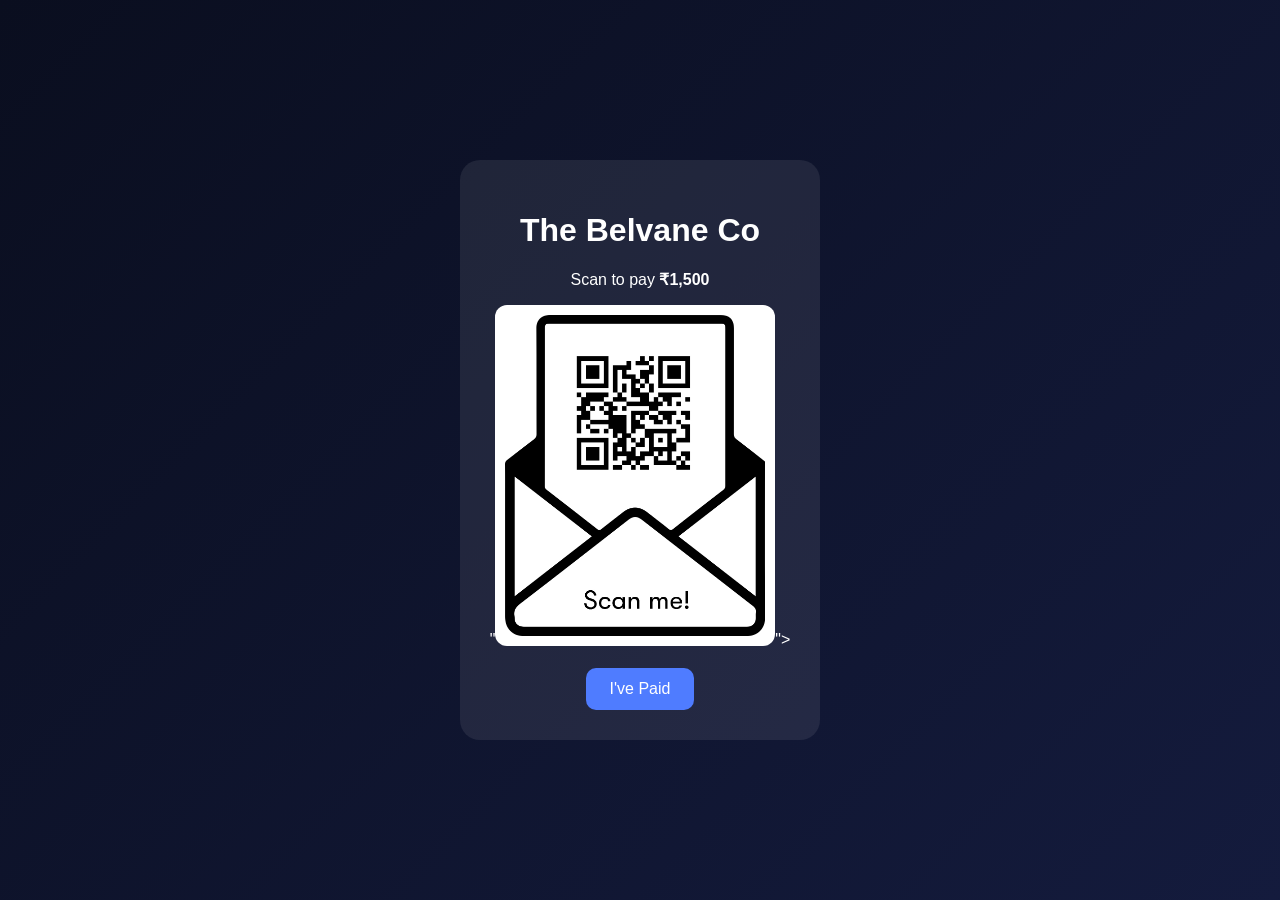
<file: payment.html>
<!DOCTYPE html><html><head><meta charset="UTF-8"><meta name="viewport" content="width=device-width,initial-scale=1"><title>Payment</title><style>body{margin:0;font-family:Arial;background:linear-gradient(135deg,#0a0e1f,#141b3d);display:flex;justify-content:center;align-items:center;height:100vh;color:#fff}.card{background:rgba(255,255,255,.08);padding:30px;border-radius:20px;text-align:center;max-width:380px}img{width:260px;background:#fff;padding:10px;border-radius:12px}a{display:inline-block;margin-top:18px;background:#4f7cff;color:#fff;text-decoration:none;padding:12px 24px;border-radius:10px}</style></head><body><div class="card"><h1>The Belvane Co</h1><p>Scan to pay <b>₹1,500</b></p>"<img src="My_QR_Code_1-1024.jpeg" alt="QR Code">"><br><a href="https://forms.gle/yhzQqiETsmXJwpTj6" target="_blank">I've Paid</a></div></body></html>
</file>
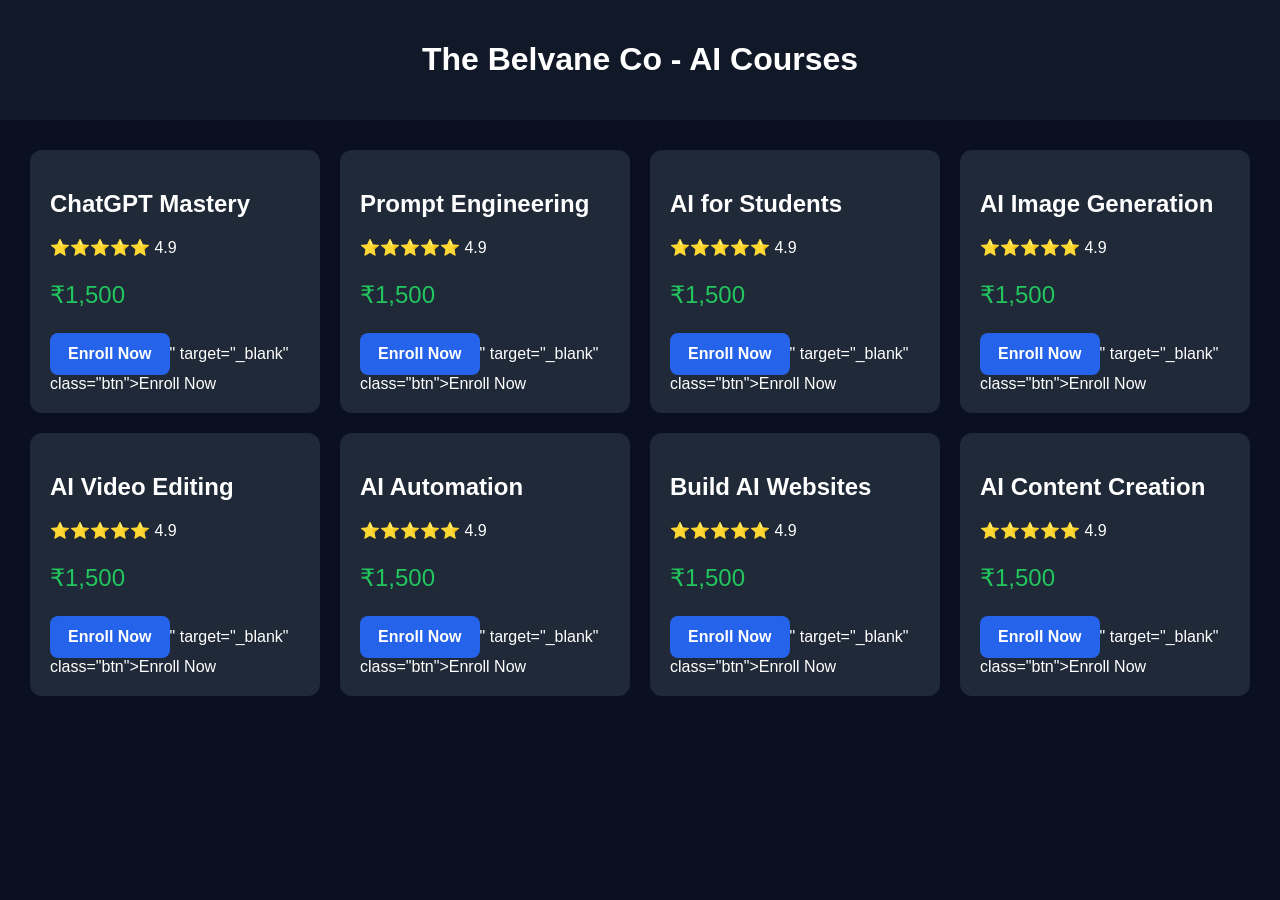
<file: products.html>
<!DOCTYPE html><html><head><meta charset="UTF-8"><meta name="viewport" content="width=device-width,initial-scale=1"><title>AI Courses</title>
<style>
body{font-family:Arial;background:#0b1020;color:#fff;margin:0}header{padding:20px;background:#111827}h1{text-align:center}
.grid{display:grid;grid-template-columns:repeat(auto-fit,minmax(240px,1fr));gap:20px;padding:30px}
.card{background:#1f2937;padding:20px;border-radius:12px}
.btn{display:inline-block;background:#2563eb;color:#fff;padding:12px 18px;border-radius:8px;text-decoration:none;font-weight:bold}
.btn:hover{background:#1d4ed8}
.price{color:#22c55e;font-size:24px}
</style></head><body>
<header><h1>The Belvane Co - AI Courses</h1></header>
<div class="grid">
<div class='card'><h2>ChatGPT Mastery</h2><p>⭐⭐⭐⭐⭐ 4.9</p><p class='price'>₹1,500</p>
<a href="<a href="payment.html" class="btn">
    Enroll Now
</a>" target="_blank" class="btn">Enroll Now</a></div><div class='card'><h2>Prompt Engineering</h2><p>⭐⭐⭐⭐⭐ 4.9</p><p class='price'>₹1,500</p>
<a href="<a href="payment.html" class="btn">
    Enroll Now
</a>" target="_blank" class="btn">Enroll Now</a></div><div class='card'><h2>AI for Students</h2><p>⭐⭐⭐⭐⭐ 4.9</p><p class='price'>₹1,500</p>
<a href="<a href="payment.html" class="btn">
    Enroll Now
</a>" target="_blank" class="btn">Enroll Now</a></div><div class='card'><h2>AI Image Generation</h2><p>⭐⭐⭐⭐⭐ 4.9</p><p class='price'>₹1,500</p>
<a href="<a href="payment.html" class="btn">
    Enroll Now
</a>" target="_blank" class="btn">Enroll Now</a></div><div class='card'><h2>AI Video Editing</h2><p>⭐⭐⭐⭐⭐ 4.9</p><p class='price'>₹1,500</p>
<a href="<a href="payment.html" class="btn">
    Enroll Now
</a>" target="_blank" class="btn">Enroll Now</a></div><div class='card'><h2>AI Automation</h2><p>⭐⭐⭐⭐⭐ 4.9</p><p class='price'>₹1,500</p>
<a href="<a href="payment.html" class="btn">
    Enroll Now
</a>" target="_blank" class="btn">Enroll Now</a></div><div class='card'><h2>Build AI Websites</h2><p>⭐⭐⭐⭐⭐ 4.9</p><p class='price'>₹1,500</p>
<a href="<a href="payment.html" class="btn">
    Enroll Now
</a>" target="_blank" class="btn">Enroll Now</a></div><div class='card'><h2>AI Content Creation</h2><p>⭐⭐⭐⭐⭐ 4.9</p><p class='price'>₹1,500</p>
<a href="<a href="payment.html" class="btn">
    Enroll Now
</a>" target="_blank" class="btn">Enroll Now</a></div></div></body></html>
</file>
